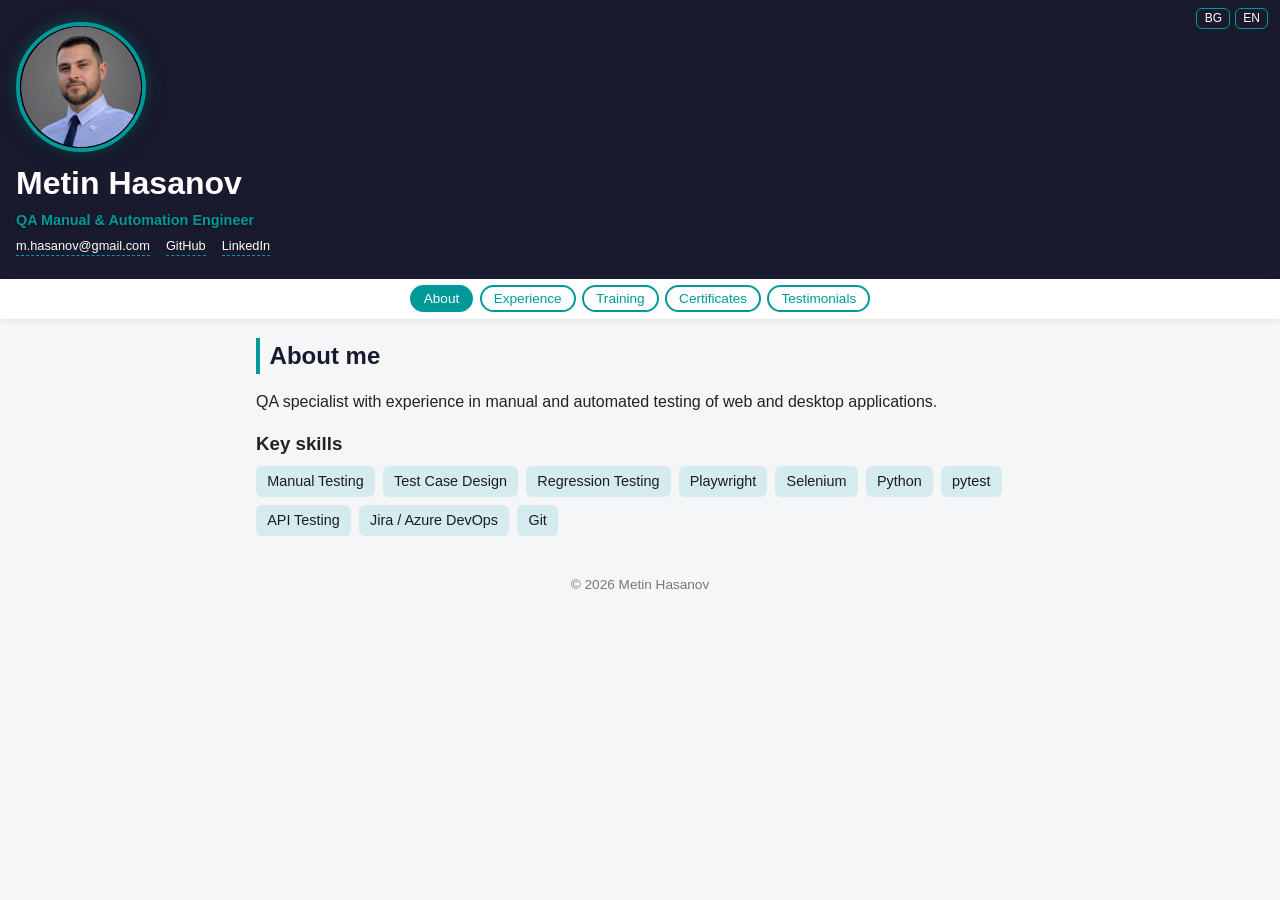
<file: inxdex.html>
<!DOCTYPE html>
<html lang="en">
<head>
  <meta charset="UTF-8">
  <meta name="viewport" content="width=device-width, initial-scale=1.0">
  <title data-i18n="pageTitle">Metin Hasanov – QA Manual & Automation</title>
  <meta name="description" data-i18n-attr="content:metaDescription" content="Professional CV of a QA Manual & Automation Engineer">
  <link rel="stylesheet" href="style.css">
</head>
<body>
  <header class="hero">
    <div class="lang-switch" role="group" aria-label="Language">
      <button class="lang-btn" data-lang="bg" aria-label="Български">BG</button>
      <button class="lang-btn" data-lang="en" aria-label="English">EN</button>
    </div>
    <img src="photo.jpg" alt="Metin Hasanov" class="photo" data-i18n-attr="alt:photoAlt">
    <h1 data-i18n="name">Metin Hasanov</h1>
    <p class="subtitle" data-i18n="subtitle">QA Manual & Automation Engineer</p>
    <div class="contacts">
      <a href="mailto:m.hasanov@gmail.com">m.hasanov@gmail.com</a>
      <a href="https://github.com/metin941" target="_blank">GitHub</a>
      <a href="https://www.linkedin.com/in/metin941" target="_blank">LinkedIn</a>
    </div>
  </header>
  <nav class="tabs" role="tablist">
    <button class="tab active" data-tab="about" role="tab" data-i18n="tabAbout">About</button>
    <button class="tab" data-tab="experience" role="tab" data-i18n="tabExperience">Experience</button>
    <button class="tab" data-tab="training" role="tab" data-i18n="tabTraining">Training</button>
    <button class="tab" data-tab="certs" role="tab" data-i18n="tabCerts">Certificates</button>
    <button class="tab" data-tab="testimonials" role="tab" data-i18n="tabTestimonials">Testimonials</button>
  </nav>
  <main>
    <!-- ABOUT -->
    <section id="about" class="panel active">
      <h2 data-i18n="aboutTitle">About me</h2>
      <p data-i18n="aboutText">QA specialist with experience in manual and automated testing of web and desktop applications.</p>
      <h3 data-i18n="skillsTitle">Key skills</h3>
      <ul class="tags">
        <li data-i18n="skill1">Manual Testing</li>
        <li data-i18n="skill2">Test Case Design</li>
        <li data-i18n="skill3">Regression Testing</li>
        <li>Playwright</li>
        <li>Selenium</li>
        <li>Python</li>
        <li>pytest</li>
        <li data-i18n="skill4">API Testing</li>
        <li>Jira / Azure DevOps</li>
        <li>Git</li>
      </ul>
    </section>
    <!-- EXPERIENCE -->
    <section id="experience" class="panel">
      <h2 data-i18n="expTitle">Professional experience</h2>
      <article class="card">
        <header>
          <h3 data-i18n="exp1Role">QA Engineer</h3>
          <span class="meta"><span data-i18n="exp1Company">Company XXX</span> · 2022 – <span data-i18n="present">present</span></span>
        </header>
        <ul>
          <li data-i18n="exp1b1">Writing and maintaining over 500 manual test cases.</li>
          <li data-i18n="exp1b2">Building Playwright + pytest automation for the Desigo BMS web interface.</li>
          <li data-i18n="exp1b3">Integrating tests into the CI/CD pipeline.</li>
        </ul>
      </article>
      <article class="card">
        <header>
          <h3 data-i18n="exp2Role">Junior QA Tester</h3>
          <span class="meta"><span data-i18n="exp2Company">Company YYY</span> · 2020 – 2022</span>
        </header>
        <ul>
          <li data-i18n="exp2b1">Manual testing of mobile apps and web portals.</li>
          <li data-i18n="exp2b2">Documenting and tracking defects in Jira.</li>
        </ul>
      </article>
    </section>
    <!-- TRAINING -->
    <section id="training" class="panel">
      <h2 data-i18n="trainTitle">Training</h2>
      <article class="card">
        <header>
          <h3 data-i18n="train1Title">Advanced Test Automation with Python</h3>
          <span class="meta" data-i18n="train1Meta">Online course · 2023</span>
        </header>
        <p data-i18n="train1Desc">Building a test framework with pytest, the page object model and CI integration.</p>
      </article>
      <article class="card">
        <header>
          <h3>ISTQB Foundation Level</h3>
          <span class="meta">2021</span>
        </header>
        <p data-i18n="train2Desc">Testing fundamentals, test techniques and the test process.</p>
      </article>
    </section>
    <!-- CERTIFICATES -->
    <section id="certs" class="panel">
      <h2 data-i18n="certsTitle">Certificates</h2>
      <ul class="cert-list">
        <li>
          <span><strong>ISTQB CTFL</strong> – 2021</span>
          <a href="certs/istqb-ctfl.pdf" target="_blank" data-i18n="view">View</a>
        </li>
        <li>
          <span><strong>Playwright Certified Engineer</strong> – 2024</span>
          <a href="certs/playwright.pdf" target="_blank" data-i18n="view">View</a>
        </li>
      </ul>
    </section>
    <!-- TESTIMONIALS -->
    <section id="testimonials" class="panel">
      <h2 data-i18n="testTitle">Testimonials</h2>
      <blockquote class="testimonial">
        <p data-i18n="test1Quote">"Metin is extremely organized and thorough. His automation saves hours of manual work every sprint."</p>
        <footer data-i18n="test1Author">— Name Surname, Test Manager, Company XXX</footer>
      </blockquote>
      <blockquote class="testimonial">
        <p data-i18n="test2Quote">"Accurate and clear bug reports that the team could act on immediately."</p>
        <footer data-i18n="test2Author">— Name Surname, Product Owner, Company YYY</footer>
      </blockquote>
    </section>
  </main>
  <footer class="site-footer">
    <p data-i18n="footer">© 2026 Metin Hasanov</p>
  </footer>
  <script src="script.js"></script>
</body>
</html>
</file>
<file: style.css>
:root {
  --primary: #009999;   /* Siemens teal */
  --dark: #1a1a2e;
  --light: #f4f6f8;
  --text: #222;
  --radius: 10px;
}
* { box-sizing: border-box; margin: 0; padding: 0; }
body {
  font-family: "Segoe UI", Roboto, Arial, sans-serif;
  background: var(--light);
  color: var(--text);
  line-height: 1.5;
}
/* ---------- Hero banner ---------- */
.hero {
  position: relative;
  overflow: hidden;
  background: var(--dark);
  color: #fff;
  padding: 1.4rem 1rem;
}
/* Animated background canvas fills the hero and is clickable */
.bg-canvas {
  position: absolute;
  inset: 0;
  width: 100%;
  height: 100%;
  z-index: 0;
  cursor: pointer;
}
/* Content above the canvas (lang-switch is excluded because it is already absolute) */
.hero > :not(.bg-canvas):not(.lang-switch) {
  position: relative;
  z-index: 1;
}
/* Photo on the left, text on the right */
.hero-profile {
  display: grid;
  grid-template-columns: auto auto;
  column-gap: 1.25rem;
  align-items: center;
  justify-content: center;
  text-align: left;
  margin: 0 auto;
  max-width: 800px;
  padding-top: .5rem;
}
.photo {
  grid-column: 1;
  grid-row: 1 / span 4;
  width: 130px;
  height: 130px;
  border-radius: 50%;
  object-fit: cover;
  border: 4px solid var(--primary);
  box-shadow: 0 4px 20px rgba(0, 0, 0, .4), 0 0 15px rgba(0, 153, 153, .5);
  background: var(--dark);
}
.hero-profile h1 {
  grid-column: 2;
  grid-row: 1;
  align-self: end;
  font-size: 1.5rem;
  line-height: 1.1;
  color: #fff;
}
.subtitle {
  grid-column: 2;
  grid-row: 2;
  align-self: start;
  color: var(--primary);
  font-weight: 600;
  font-size: .9rem;
  margin-top: .15rem;
  text-shadow: 0 1px 3px rgba(0, 0, 0, .5);
}
.contact-info {
  grid-column: 2;
  grid-row: 3;
  align-self: start;
  font-size: .85rem;
  opacity: 0.9;
  margin-top: .2rem;
}
.contact-info a {
  color: #fff;
  text-decoration: none;
}
.contact-info a:hover {
  text-decoration: underline;
}
.contacts {
  grid-column: 2;
  grid-row: 4;
  align-self: start;
  display: flex;
  gap: 1rem;
  flex-wrap: wrap;
  font-size: .8rem;
  margin-top: .3rem;
}
.contacts a {
  color: #fff;
  text-decoration: none;
  border-bottom: 1px dashed var(--primary);
}
/* Language switcher */
.lang-switch {
  position: absolute;
  top: .5rem;
  right: .75rem;
  display: flex;
  gap: .3rem;
  z-index: 3;
}
.lang-btn {
  background: transparent;
  color: #fff;
  border: 1px solid var(--primary);
  border-radius: 6px;
  padding: .15rem .45rem;
  cursor: pointer;
  font-size: .75rem;
}
.lang-btn.active { background: var(--primary); }
/* ---------- Tabs ---------- */
.tabs {
  display: flex;
  flex-wrap: wrap;
  justify-content: center;
  gap: .4rem;
  background: #fff;
  padding: .4rem 1rem;
  position: sticky;
  top: 0;
  z-index: 10;
  box-shadow: 0 2px 6px rgba(0, 0, 0, .08);
}
.tab {
  border: 2px solid var(--primary);
  background: transparent;
  color: var(--primary);
  padding: .25rem .75rem;
  border-radius: 999px;
  cursor: pointer;
  font-size: .85rem;
  transition: all .2s;
}
.tab:hover { background: rgba(0, 153, 153, .1); }
.tab.active { background: var(--primary); color: #fff; }
/* ---------- Content ---------- */
main {
  max-width: 800px;
  margin: 1.2rem auto;
  padding: 0 1rem;
}
.panel { display: none; animation: fade .3s ease; }
.panel.active { display: block; }
@keyframes fade {
  from { opacity: 0; transform: translateY(6px); }
  to { opacity: 1; transform: none; }
}
h2 {
  color: var(--dark);
  margin-bottom: 1rem;
  border-left: 4px solid var(--primary);
  padding-left: .6rem;
}
h3 { margin: 1rem 0 .5rem; }
.card, .testimonial, .cert-list {
  background: #fff;
  border-radius: var(--radius);
  padding: 1.25rem;
  margin-bottom: 1rem;
  box-shadow: 0 1px 4px rgba(0, 0, 0, .06);
}
.card header { display: flex; align-items: center; gap: 15px; margin-bottom: .75rem; }
.company-logo {
  width: 72px;
  height: 72px;
  object-fit: contain;
  border-radius: 7px;
  background: #f8f9fa;
  padding: 3px;
  border: 1px solid #e1e4e8;
  flex-shrink: 0;
}
.card-titles { display: flex; flex-direction: column; }
.card h3 { margin: 0; }
.meta { color: #666; font-size: .9rem; }
.card ul { padding-left: 1.2rem; }
.tags { list-style: none; display: flex; flex-wrap: wrap; gap: .5rem; }
.tags li {
  background: rgba(0, 153, 153, .12);
  color: var(--dark);
  padding: .3rem .7rem;
  border-radius: 6px;
  font-size: .9rem;
}
.cert-list { list-style: none; }
.cert-list li {
  display: flex;
  justify-content: space-between;
  padding: .6rem 0;
  border-bottom: 1px solid #eee;
}
.cert-list li:last-child { border-bottom: none; }
.cert-list a { color: var(--primary); }
.testimonial { border-left: 4px solid var(--primary); font-style: italic; }
.testimonial footer { margin-top: .5rem; font-style: normal; color: #666; font-size: .9rem; }
.site-footer {
  text-align: center;
  padding: 1.2rem 1rem;
  color: #777;
  font-size: .85rem;
}
/* ---------- Testimonial form ---------- */
.testimonial-form {
  display: flex;
  flex-direction: column;
  gap: .75rem;
}
.testimonial-form h3 { margin: 0; }
.form-row {
  display: grid;
  grid-template-columns: 1fr 1fr;
  gap: .75rem;
}
.testimonial-form label {
  display: flex;
  flex-direction: column;
  gap: .3rem;
  font-size: .9rem;
  color: #444;
}
.testimonial-form input,
.testimonial-form textarea {
  font: inherit;
  padding: .5rem .6rem;
  border: 1px solid #ccc;
  border-radius: 6px;
  resize: vertical;
}
.testimonial-form input:focus,
.testimonial-form textarea:focus {
  outline: 2px solid var(--primary);
  border-color: var(--primary);
}
.form-actions {
  display: flex;
  gap: .5rem;
  flex-wrap: wrap;
}
.btn {
  background: var(--primary);
  color: #fff;
  border: none;
  padding: .5rem 1rem;
  border-radius: 6px;
  cursor: pointer;
  font-size: .9rem;
}
.btn-outline {
  background: transparent;
  color: var(--primary);
  border: 2px solid var(--primary);
}
.form-status {
  color: var(--primary);
  font-size: .9rem;
  min-height: 1.2em;
}
.form-note { color: #777; font-size: .8rem; }
.remove-btn {
  background: none;
  border: none;
  color: #c0392b;
  cursor: pointer;
  font-size: .8rem;
  margin-top: .5rem;
  padding: 0;
}
/* ---------- Mobile ---------- */
@media (max-width: 500px) {
  .hero-profile {
    grid-template-columns: 1fr;
    justify-items: center;
    text-align: center;
  }
  .photo {
    grid-column: 1;
    grid-row: auto;
    margin-bottom: .4rem;
  }
  .hero-profile h1,
  .subtitle,
  .contact-info,
  .contacts {
    grid-column: 1;
    grid-row: auto;
  }
  .contacts { justify-content: center; }
  .tab { font-size: .8rem; padding: .25rem .6rem; }
  .form-row { grid-template-columns: 1fr; }
}
/* ---------- Admin & moderation ---------- */
[hidden] { display: none !important; }
.hp {
  position: absolute;
  left: -9999px;
  width: 1px;
  height: 1px;
  overflow: hidden;
}
.admin-panel { margin-top: 1.5rem; }
.admin-head {
  display: flex;
  justify-content: space-between;
  align-items: center;
  gap: .5rem;
  flex-wrap: wrap;
}
.admin-head h3 { margin: 0; }
.admin-item {
  border: 1px solid #eee;
  border-radius: 8px;
  padding: .9rem;
  margin-top: .75rem;
}
.admin-item p { font-size: .9rem; margin-top: .3rem; }
.admin-actions {
  display: flex;
  gap: .5rem;
  margin-top: .6rem;
  flex-wrap: wrap;
}
.btn-danger { background: #c0392b; }
.badge {
  display: inline-block;
  font-size: .75rem;
  padding: .1rem .5rem;
  border-radius: 999px;
  background: #fff4d6;
  color: #8a6d00;
}
.badge.approved {
  background: rgba(0, 153, 153, .15);
  color: var(--primary);
}
.admin-link {
  text-align: center;
  margin-top: .5rem;
  font-size: .8rem;
}
[data-i18n="aboutText"] {
  white-space: pre-line;
}
/* Animated background canvas fills the hero and is clickable */
.bg-canvas {
  position: absolute;
  inset: 0;
  width: 100%;
  height: 100%;
  z-index: 0;
  cursor: pointer;
  opacity: 1;
  transition: opacity 0.4s ease-in-out;
}
/* Smooth fade state when toggling screensaver */
.bg-canvas.fade-out {
  opacity: 0;
}
.bg-canvas.screensaver-mode {
  position: fixed;
  inset: 0;
  width: 100vw;
  height: 100vh;
  z-index: 9999;
  background: rgba(10, 25, 30, 0.95);
}
.admin-link a { color: #777; }
</file>
